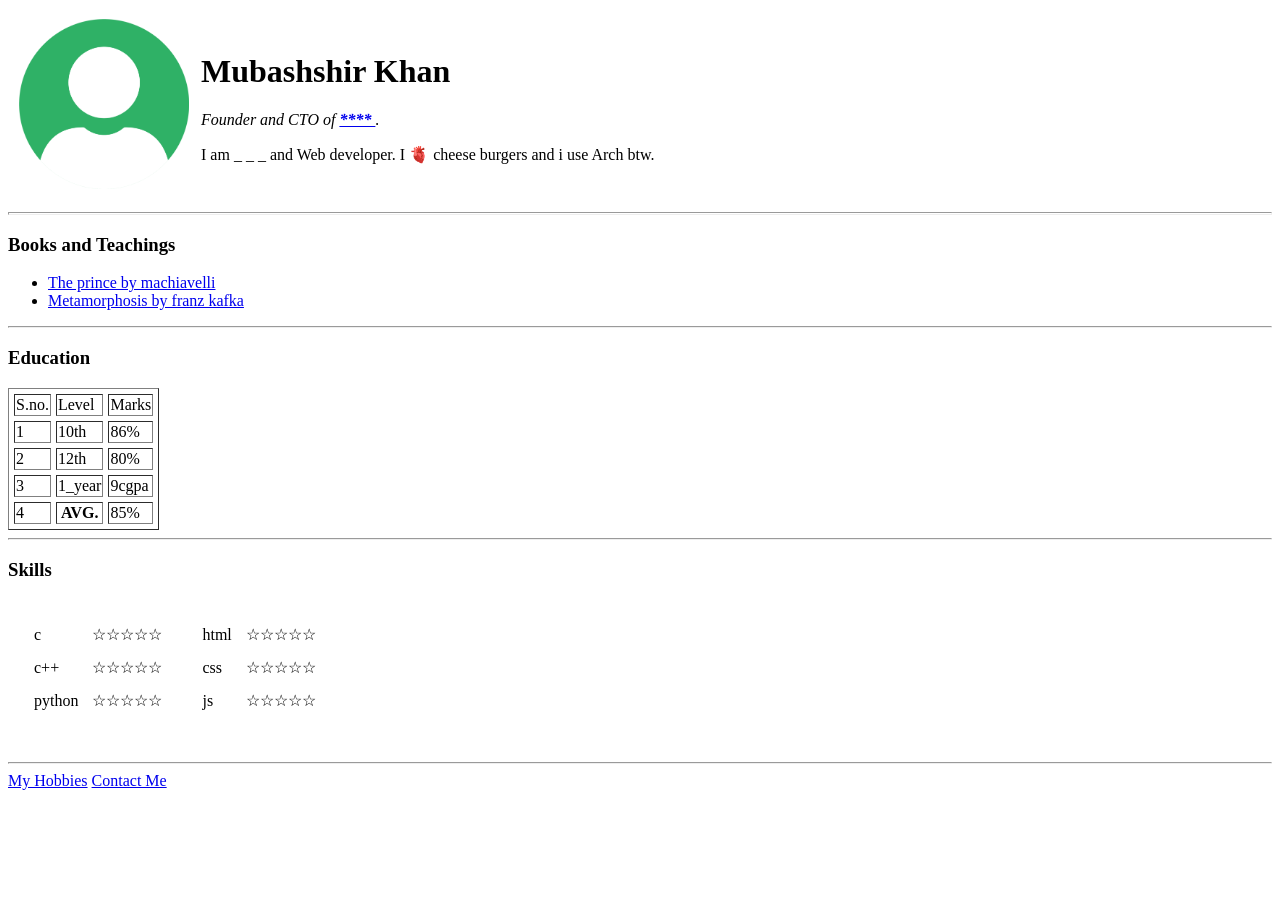
<file: cv/index.html>
<!DOCTYPE html>
<html lang="en-US">
<head>
        <title>🫀 Mubashshir_khan</title>
        <meta charset="utf-8">
        <meta name="viewport" content="width=device-width, initial-scale=1.0">
</head>
<body>
<table cellspacing="10">
        <tr>
                <td>
                        <img src=".images/mubashshir.png" alt="mubashshir.png" width="170">
                </td>
                <td>
                        <h1>Mubashshir Khan</h1>
                        <p><em>Founder and CTO of <strong><a href="https://www.google.com/"> **** </a></strong>.</em></p>
                        <p> I am _ _ _ and Web developer. I 🫀 cheese burgers and i use Arch btw.</p>
                </td>
        </tr>
</table>


<hr size="3">
<h3>Books and Teachings</h3>

<ul>
        <li><a href="https://dn790003.ca.archive.org/0/items/MachiavelliNiccoloThePrinceEN1513239P./Machiavelli%2C%20Niccolo%20-%20The%20Prince%20%28EN%2C%201513%2C%20239%20p.%29.pdf">The prince by machiavelli</a></li>
        <li><a href="https://en.wikipedia.org/wiki/The_Metamorphosis">Metamorphosis by franz kafka</a></li>
        
</ul>
<hr>
<h3>Education</h3>
<table cellspacing="5" border="1">
        <thead>
                <tr>
                        <td>
                                S.no.
                        </td>
                        <td>
                                Level
                        </td>
                        <td>
                                Marks
                        </td>
                </tr>
        </thead>
        <tbody>
                <tr>
                        <td>
                                1
                        </td>
                        <td>
                                10th
                        </td>
                        <td>
                                86%
                        </td>
                </tr>
                <tr>
                        <td>
                                2
                        </td>
                        <td>
                                12th
                        </td>
                        <td>
                                80%
                        </td>
                </tr>
                <tr>
                        <td>
                                3
                        </td>
                        <td>
                                1_year
                        </td>
                        <td>
                                9cgpa
                        </td>
                </tr>
        </tbody>
        <tfoot><tr>
                <td>4</td>
                <th>AVG.</th>
                <td>85%</td>
                </tr>
        </tfoot>
</table>
<hr>
<h3>Skills</h3>
<table cellspacing="12">
        <tr>
                <td>
                        <table cellspacing="12">
                                <tr>
                                        <td>
                                                c
                                        </td>
                                        <td>
                                                ☆☆☆☆☆
                                        </td>
                                </tr>
                                <tr>
                                        <td>
                                                c++
                                        </td>
                                        <td>
                                                ☆☆☆☆☆
                                        </td>
                                </tr>
                                <tr>
                                        <td>
                                                python
                                        </td>
                                        <td>
                                                ☆☆☆☆☆
                                        </td>
                                </tr>
                        </table>
                </td>
                <td>
                        <table cellspacing="12">
                                <tr>
                                                <td>
                                                        html
                                                </td>
                                                <td>
                                                        ☆☆☆☆☆
                                                </td>
                                </tr>
                                <tr>
                                                <td>
                                                        css
                                                </td>
                                                <td>
                                                        ☆☆☆☆☆
                                                </td>
                                </tr>
                                <tr>
                                                <td>
                                                        js
                                                </td>
                                                <td>
                                                        ☆☆☆☆☆
                                                </td>
                                </tr>
                        </table>
                </td>
        </tr>
</table>
<br>
<hr>
<a href="hobbies.html">My Hobbies</a>
<a href="contact.html">Contact Me</a>
</body>
</html>
</file>
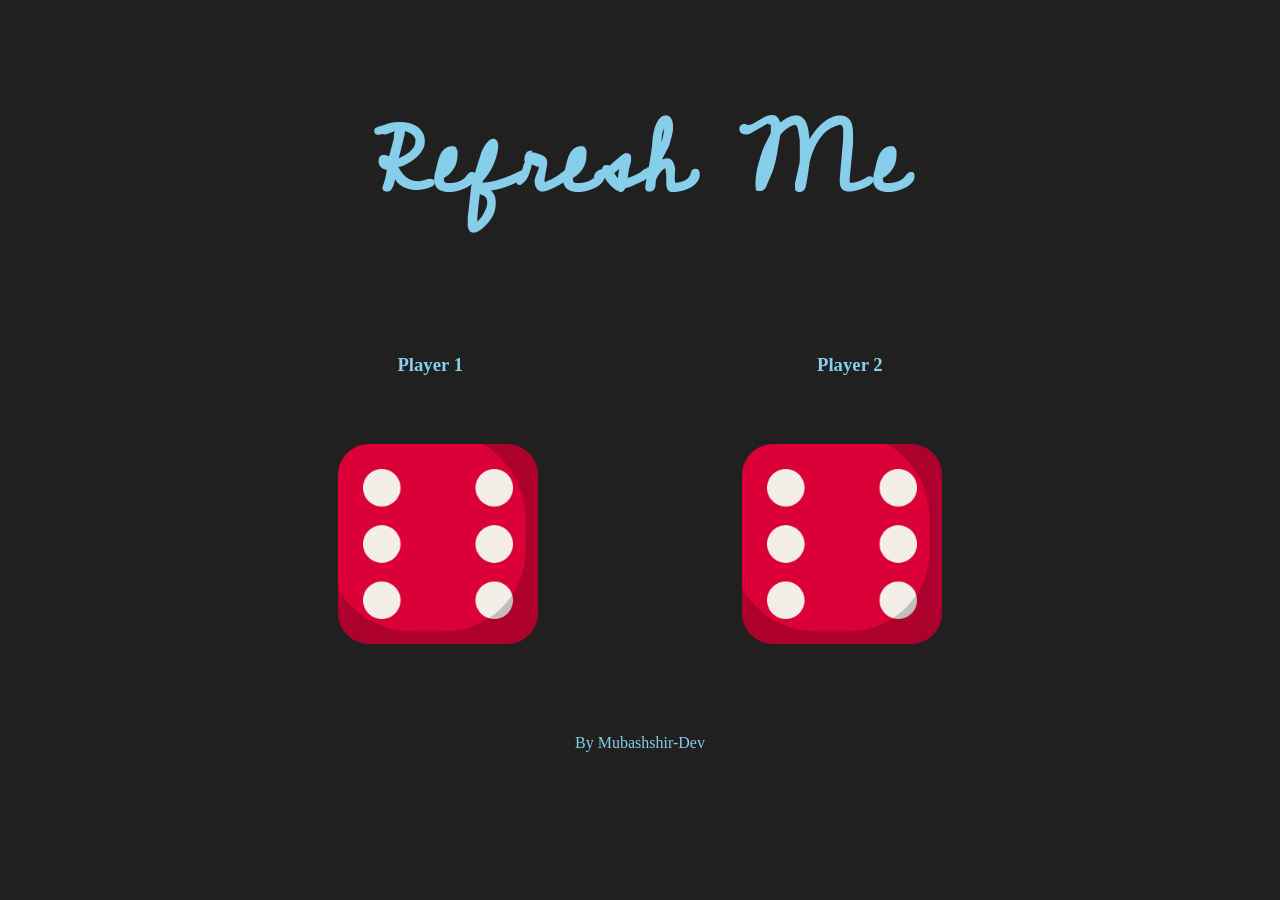
<file: dice-roll/index.htm>
<!DOCTYPE html>
<html lang="en">
<head>
    <meta charset="UTF-8">
    <meta name="viewport" content="width=device-width, initial-scale=1.0">
    <title>Dicee</title>
    <link rel="stylesheet" href="style.css"> 
    <link rel="preconnect" href="https://fonts.googleapis.com">
    <link rel="preconnect" href="https://fonts.gstatic.com" crossorigin>
    <link href="https://fonts.googleapis.com/css2?family=Cedarville+Cursive&family=Roboto+Slab:wght@100..900&display=swap" rel="stylesheet">
</head>
<body>
    <center>
    <h1 class="heading">Refresh Me</h1>
    </center>
    <div class="players">
    <center>
    <h3 class="p1">Player 1</h3>
    <h3>Player 2</h3>
    </center>
    </div>
    <center>
    <img class="dice1" src="image/6.png" alt="dice1">
    <img src="image/6.png" alt="dice2">
    </center>
    <footer>
    <center>
        <p>By Mubashshir-Dev</p>
    </center>
    </footer>
    <script src="script.js" ></script>
</body>
</html>
</file>
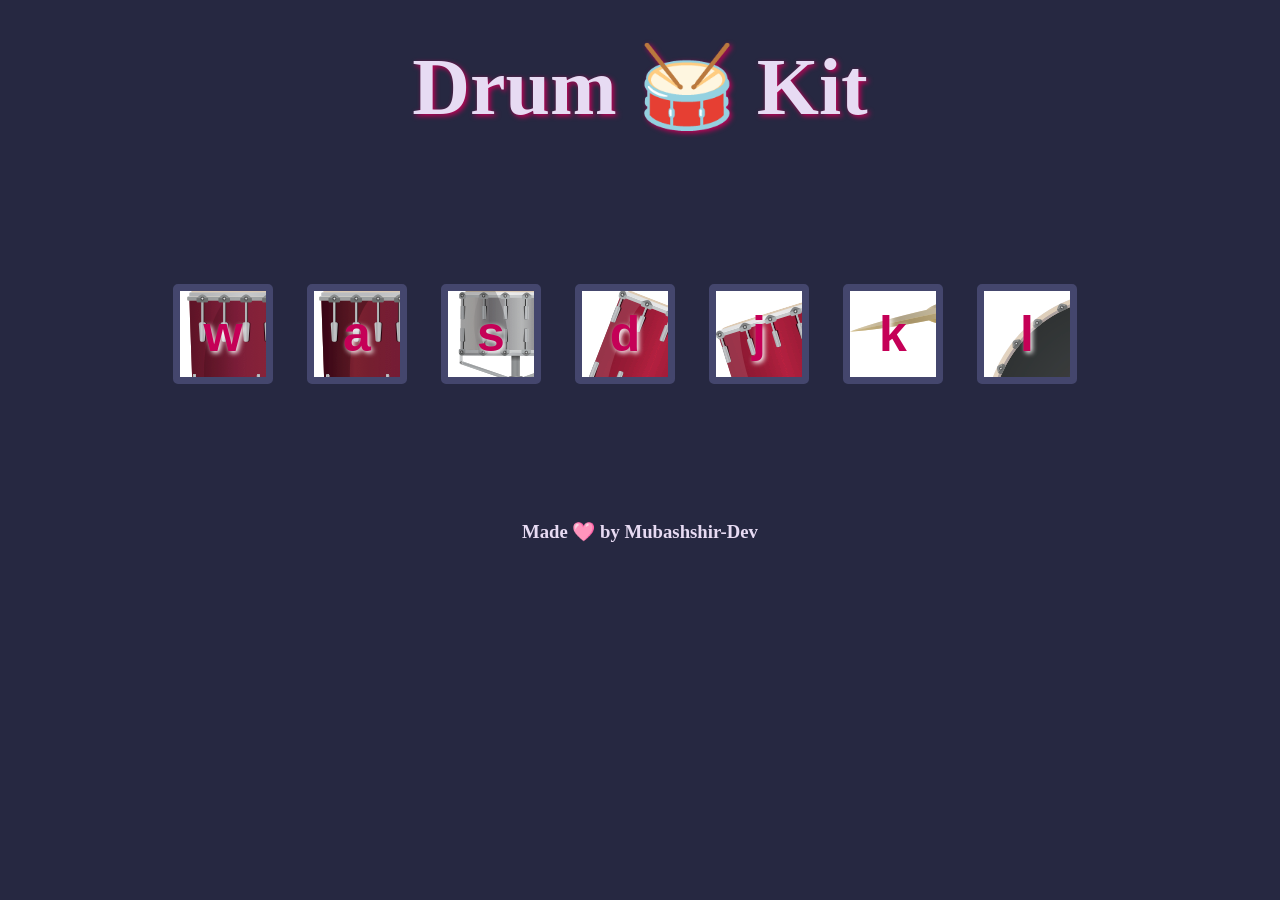
<file: drum/index.htm>
<!DOCTYPE html>
<html lang="en">
<head>
    <meta charset="UTF-8">
    <meta name="viewport" content="width=device-width, initial-scale=1.0">
    <title>Drum kit</title>
    <link rel="stylesheet" href="style.css">
</head>

<body>
<center><h1>Drum 🥁 Kit</h1></center> 
<center>

<button class="w button1 ">w</button>
<button class="a">a</button>
<button class="s">s</button>
<button class="d">d</button>
<button class="j">j</button>
<button class="k">k</button>
<button class="l">l</button>
</center>
<br>
<center>
<h3>Made 🩷 by Mubashshir-Dev</h3>
</center>
<script src="script.js"></script>
</body>
</html>
</file>
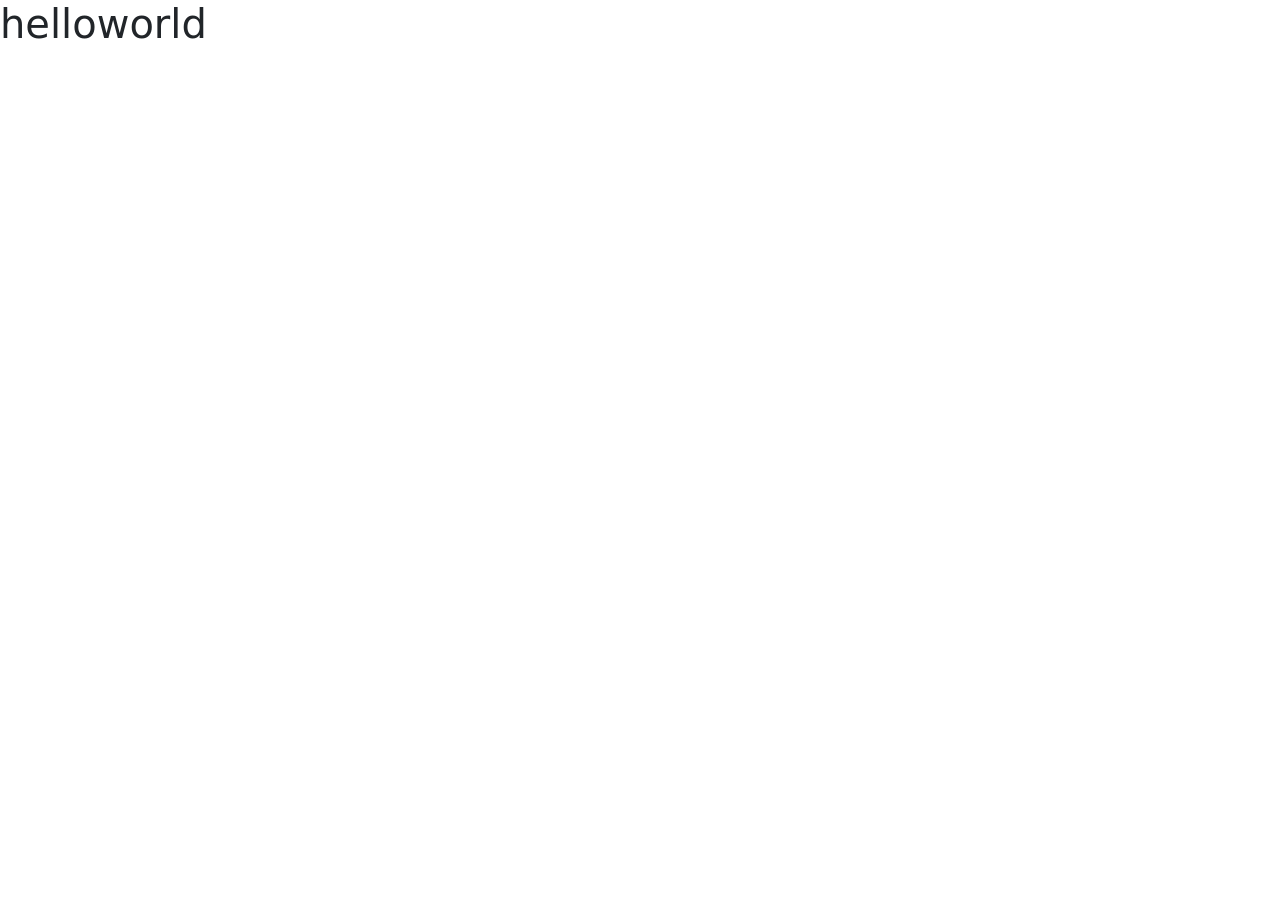
<file: bootstrap/bootstrap-installation/index.html>
<!DOCTYPE html>
<html lang="en">
<head>
    <meta charset="UTF-8">
    <meta name="viewport" content="width=device-width, initial-scale=1.0">
    <link href="https://cdn.jsdelivr.net/npm/bootstrap@5.3.8/dist/css/bootstrap.min.css" rel="stylesheet" integrity="sha384-sRIl4kxILFvY47J16cr9ZwB07vP4J8+LH7qKQnuqkuIAvNWLzeN8tE5YBujZqJLB" crossorigin="anonymous">
    <title>Document</title>
</head>
<body>
    <h1>helloworld</h1>
</body>
</html>
</file>
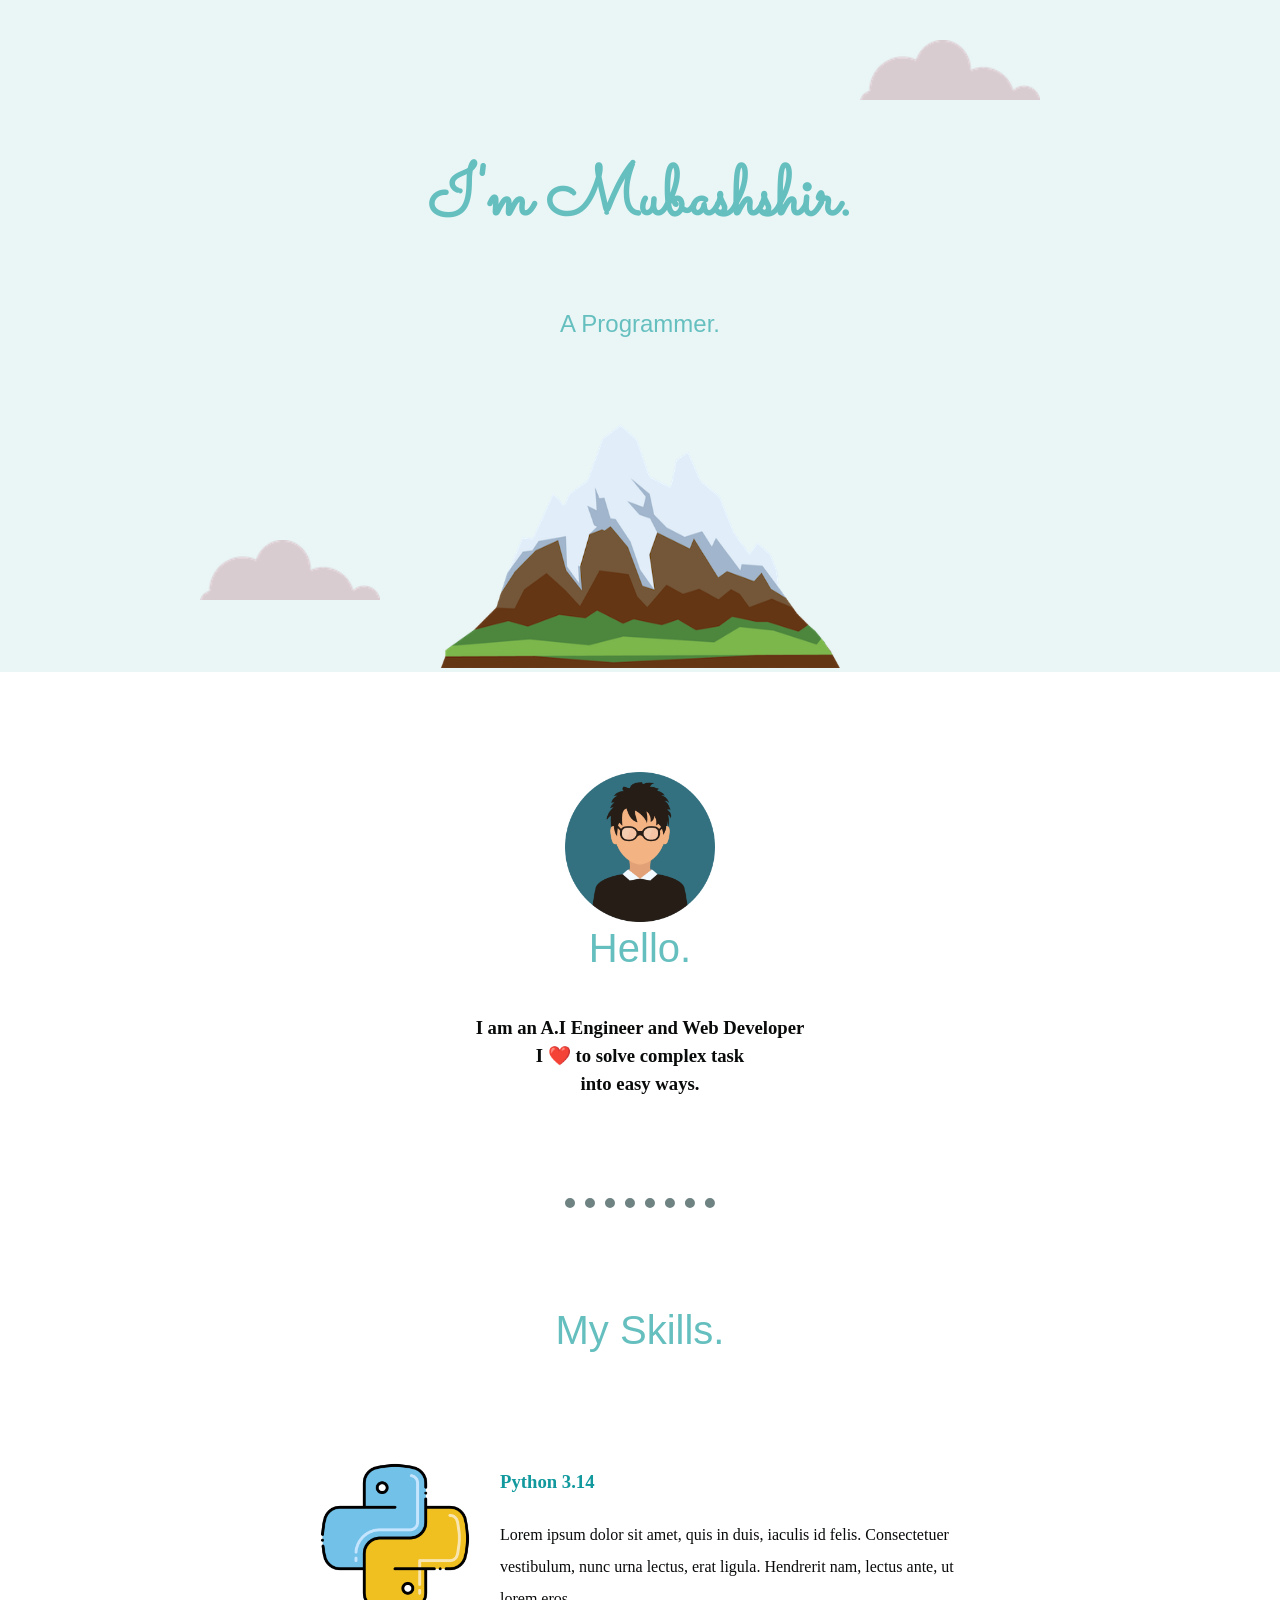
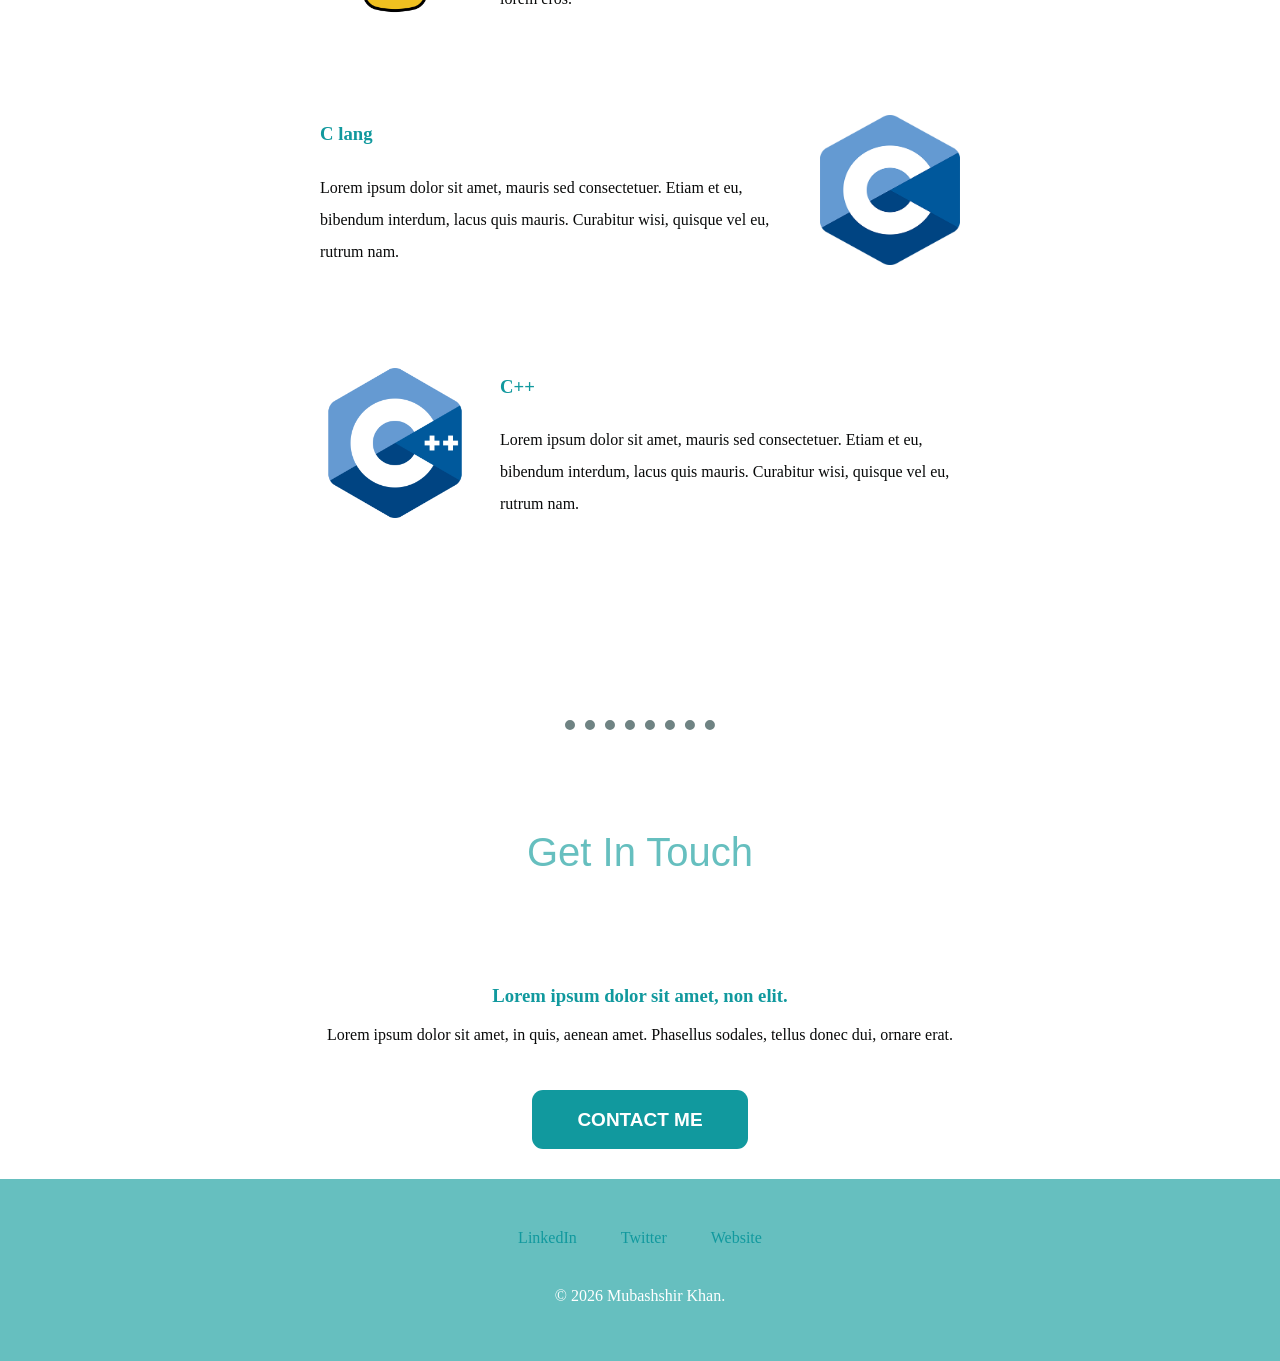
<file: css/css-my-site/index.html>
<!DOCTYPE html> 
<html lang="en-US">
    <head>
        <meta charset="utf-8">
        <meta name="viewport" content="width=device-width, initial-scale=1.0">
        <title>Mubashshir Khan</title>
        <link rel="stylesheet" type="text/css" href="css/styles.css">
        <link rel="icon" href="icons/favicon.ico">
        <link rel="preconnect" href="https://fonts.googleapis.com">
        <link rel="preconnect" href="https://fonts.gstatic.com" crossorigin>
        <link href="https://fonts.googleapis.com/css2?family=Sacramento&display=swap" rel="stylesheet">
    </head>
    <body>
    <div class="top-container">
        <img class="top-cloud" src="images/cloud.png" alt="cloud">
        <h1 class="me">I'm Mubashshir.</h1>
        <h2>  A Programmer.</h2>
        <img class="mount" src="images/mountain.png" alt="mountain">
        <img class="bottom-cloud" src="images/cloud.png" alt="cloud">
    </div>
    <div class="middle-container">
  <div class="profile">
    <img class="pfp" src="images/user.png" alt="user">
    <h2 class="txt">Hello.</h2>
    <h3 id="myself">I am an A.I Engineer and Web Developer<br>I <span> ❤️ </span> to solve complex task<br> into easy ways.</h3>
  </div>
  <hr noshade="">
  <div class="skills">
    <h2 class="txt">My Skills.</h2>
    <div class="skill-row">
      <img class="py" src="images/python.png" alt="">
      <h3>Python 3.14</h3>
      <p>Lorem ipsum dolor sit amet, quis in duis, iaculis id felis. Consectetuer vestibulum, nunc urna lectus, erat ligula. Hendrerit nam, lectus ante, ut lorem eros.</p>
    </div>
    <div class="skill-row">
      <img class="c" src="images/c.png" alt="">
      <h3>C lang</h3>
      <p>Lorem ipsum dolor sit amet, mauris sed consectetuer. Etiam et eu, bibendum interdum, lacus quis mauris. Curabitur wisi, quisque vel eu, rutrum nam.</p>
    </div>
    <div class="skill-row">
      <img class="cpp" src="images/cpp.png" alt="">
      <h3>C++</h3>
      <p>Lorem ipsum dolor sit amet, mauris sed consectetuer. Etiam et eu, bibendum interdum, lacus quis mauris. Curabitur wisi, quisque vel eu, rutrum nam.</p>
    </div>
  </div>
  <hr noshade="" class="fix">
  <div class="contact-me">
    <h2 class="txt last" >Get In Touch</h2>
    <h3>Lorem ipsum dolor sit amet, non elit.</h3>
    <p>Lorem ipsum dolor sit amet, in quis, aenean amet. Phasellus sodales, tellus donec dui, ornare erat.</p>
    <a class="btn" href="mailto:mubashshir.tech@gmail.com">CONTACT ME</a>
  </div>
</div>


<div class="bottom-container">
  <a class="footer-link" href="https://www.linkedin.com/in/mohd-mubashshir-khan/">LinkedIn</a>
  <a class="footer-link" href="https://github.com/Mubashshir-Dev">Twitter</a>
  <a class="footer-link" href="https://linktr.ee/mohd_mubashshir_khan">Website</a>
  <p class="copyright">© 2026 Mubashshir Khan.</p>
</div>

    </body>
</html>
</file>
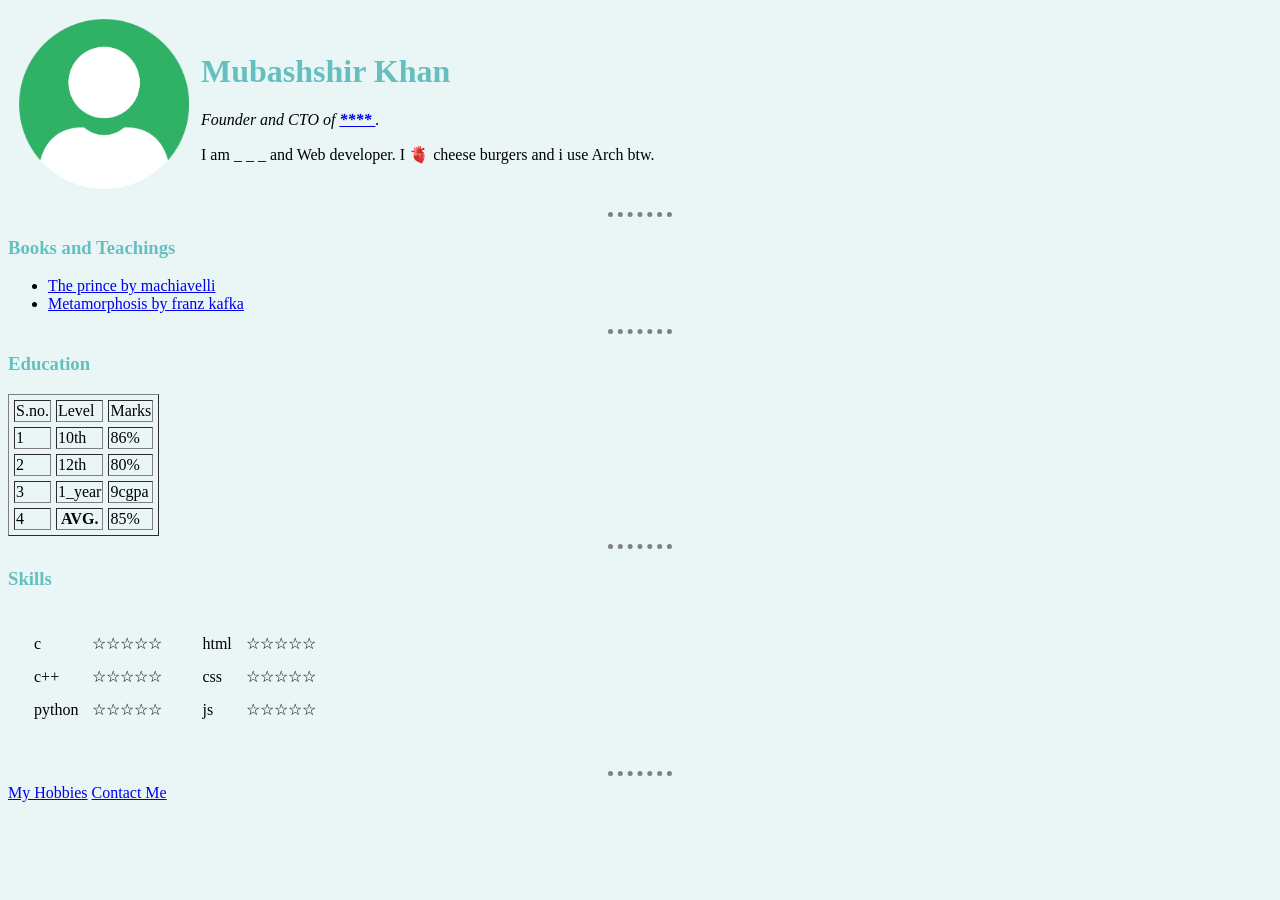
<file: css/html-personal-site/index.html>
<!DOCTYPE html>
<html lang="en-US">
<head>
        <title>🫀 Mubashshir_khan</title>
        <meta charset="utf-8">
        <meta name="viewport" content="width=device-width, initial-scale=1.0">
        <link rel="stylesheet" href="css/styles.css">
        <link rel="icon" href="icons/favicon.ico">

</head>
<body>
<table cellspacing="10">
        <tr>
                <td>
                        <img src=".images/mubashshir.png" alt="mubashshir.png" width="170">
                </td>
                <td>
                        <h1>Mubashshir Khan</h1>
                        <p><em>Founder and CTO of <strong><a href="https://www.google.com/"> **** </a></strong>.</em></p>
                        <p> I am _ _ _ and Web developer. I 🫀 cheese burgers and i use Arch btw.</p>
                </td>
        </tr>
</table>


<hr size="3">
<h3>Books and Teachings</h3>

<ul>
        <li><a href="https://dn790003.ca.archive.org/0/items/MachiavelliNiccoloThePrinceEN1513239P./Machiavelli%2C%20Niccolo%20-%20The%20Prince%20%28EN%2C%201513%2C%20239%20p.%29.pdf">The prince by machiavelli</a></li>
        <li><a href="https://en.wikipedia.org/wiki/The_Metamorphosis">Metamorphosis by franz kafka</a></li>
        
</ul>
<hr>
<h3>Education</h3>
<table cellspacing="5" border="1">
        <thead>
                <tr>
                        <td>
                                S.no.
                        </td>
                        <td>
                                Level
                        </td>
                        <td>
                                Marks
                        </td>
                </tr>
        </thead>
        <tbody>
                <tr>
                        <td>
                                1
                        </td>
                        <td>
                                10th
                        </td>
                        <td>
                                86%
                        </td>
                </tr>
                <tr>
                        <td>
                                2
                        </td>
                        <td>
                                12th
                        </td>
                        <td>
                                80%
                        </td>
                </tr>
                <tr>
                        <td>
                                3
                        </td>
                        <td>
                                1_year
                        </td>
                        <td>
                                9cgpa
                        </td>
                </tr>
        </tbody>
        <tfoot><tr>
                <td>4</td>
                <th>AVG.</th>
                <td>85%</td>
                </tr>
        </tfoot>
</table>
<hr>
<h3>Skills</h3>
<table cellspacing="12">
        <tr>
                <td>
                        <table cellspacing="12">
                                <tr>
                                        <td>
                                                c
                                        </td>
                                        <td>
                                                ☆☆☆☆☆
                                        </td>
                                </tr>
                                <tr>
                                        <td>
                                                c++
                                        </td>
                                        <td>
                                                ☆☆☆☆☆
                                        </td>
                                </tr>
                                <tr>
                                        <td>
                                                python
                                        </td>
                                        <td>
                                                ☆☆☆☆☆
                                        </td>
                                </tr>
                        </table>
                </td>
                <td>
                        <table cellspacing="12">
                                <tr>
                                                <td>
                                                        html
                                                </td>
                                                <td>
                                                        ☆☆☆☆☆
                                                </td>
                                </tr>
                                <tr>
                                                <td>
                                                        css
                                                </td>
                                                <td>
                                                        ☆☆☆☆☆
                                                </td>
                                </tr>
                                <tr>
                                                <td>
                                                        js
                                                </td>
                                                <td>
                                                        ☆☆☆☆☆
                                                </td>
                                </tr>
                        </table>
                </td>
        </tr>
</table>
<br>
<hr>
<a href="hobbies.html">My Hobbies</a>
<a href="contact.html">Contact Me</a>
</body>
</html>
</file>
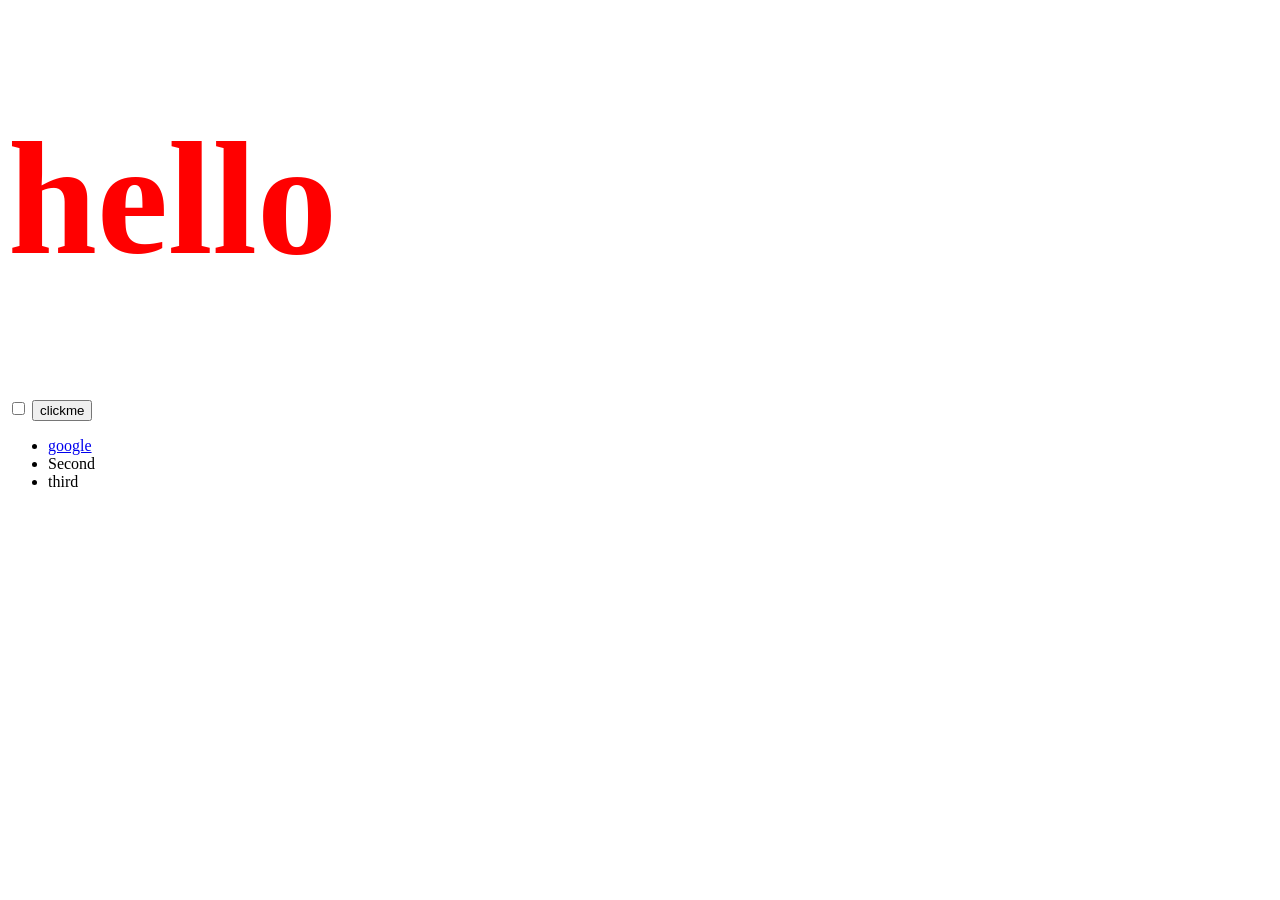
<file: DOM/3rd/index.html>
<!DOCTYPE html>
<html lang="en-US">
<head>
    <meta charset="UTF-8">
    <meta name="viewport" content="width=device-width, initial-scale=1.0">
    <title>Dom</title>
    <link rel="stylesheet" href="style.css">
</head>
<body>
    <h1>hello</h1>
    <input type="checkbox">
    <button>clickme</button>
    <ul>
        <li><a href="www.google.com">google</a></li>
        <li>Second</li>
        <li>third</li>

    </ul>
    <script src="script.js" charset="utf-8"></script>
</body>
</html>
</file>
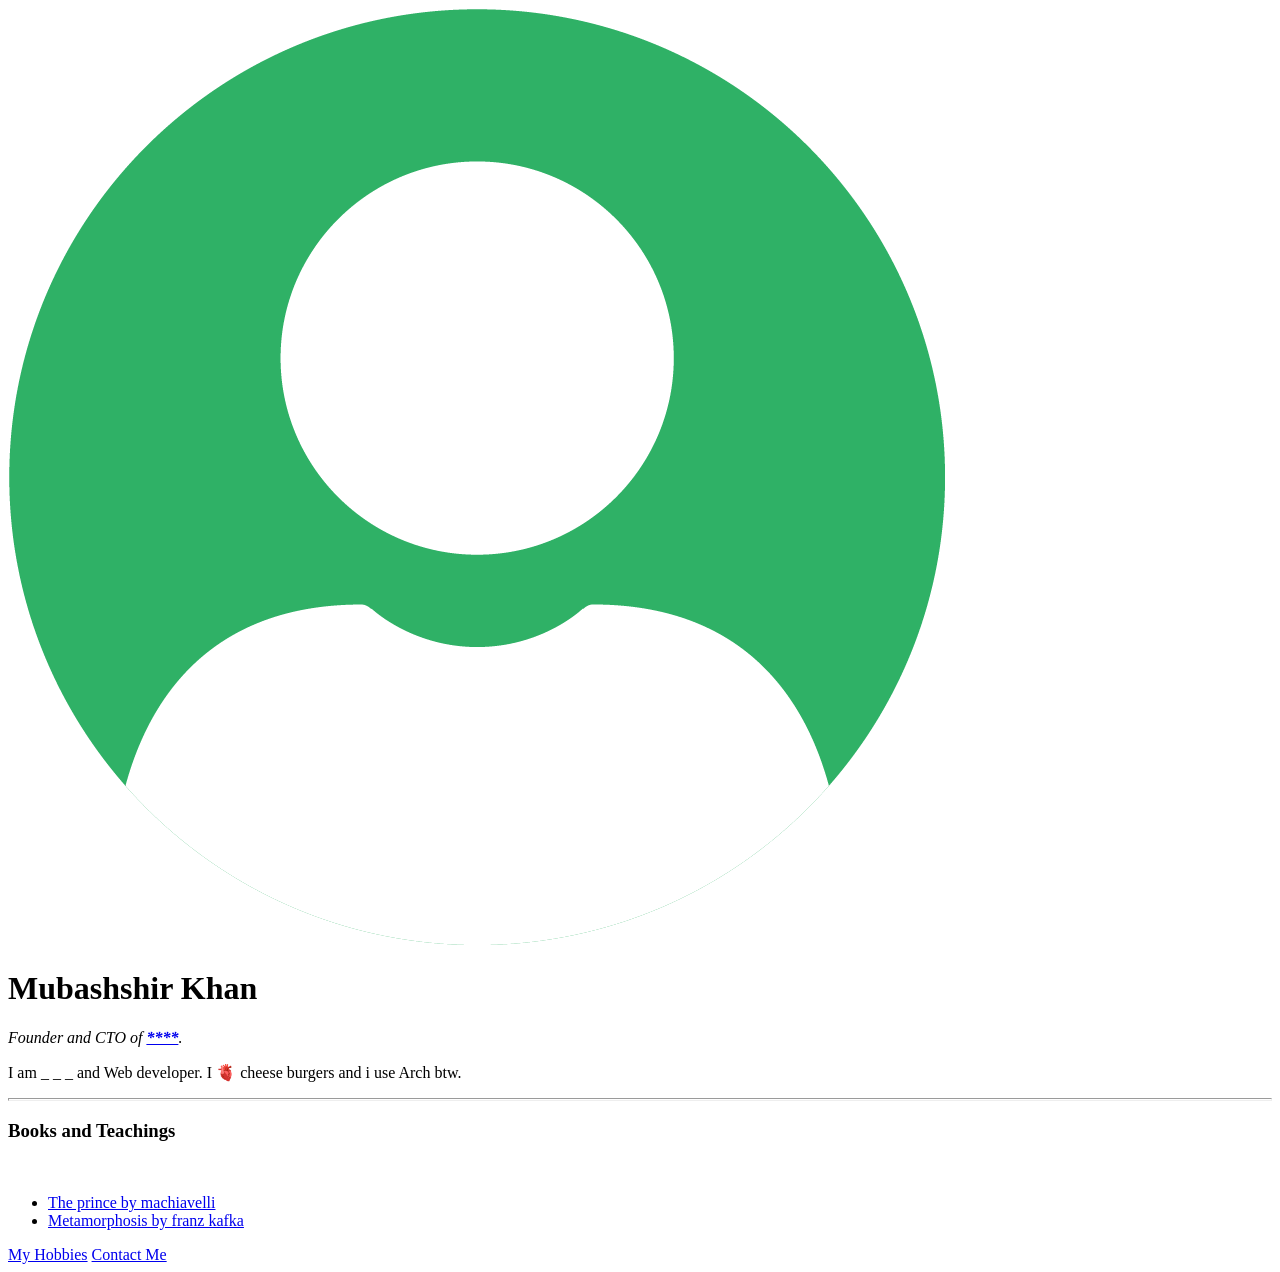
<file: html/html-personal-site/index.html>
<!DOCTYPE html>
<html lang="en-US">
<head>
        <title>🫀 Mubashshir_khan</title>
        <meta charset="utf-8">
        <meta name="viewport" content="width=device-width, initial-scale=1.0">
</head>
<body>
<img src=".images/mubashshir.png" alt="mubashshir.png">
<h1>Mubashshir Khan</h1>
<p><em>Founder and CTO of <strong><a href="https://www.google.com/">****</a></strong>.</em></p>
<p> I am _ _ _ and Web developer. I 🫀 cheese burgers and i use Arch btw.</p>
<hr size="3">
<h3>Books and Teachings</h3>
<br>
<ul>
        <li><a href="https://dn790003.ca.archive.org/0/items/MachiavelliNiccoloThePrinceEN1513239P./Machiavelli%2C%20Niccolo%20-%20The%20Prince%20%28EN%2C%201513%2C%20239%20p.%29.pdf">The prince by machiavelli</a></li>
        <li><a href="https://en.wikipedia.org/wiki/The_Metamorphosis">Metamorphosis by franz kafka</a></li>
        
</ul>
<a href="hobbies.html">My Hobbies</a>
<a href="contact.html">Contact Me</a>
</body>
</html>
</file>
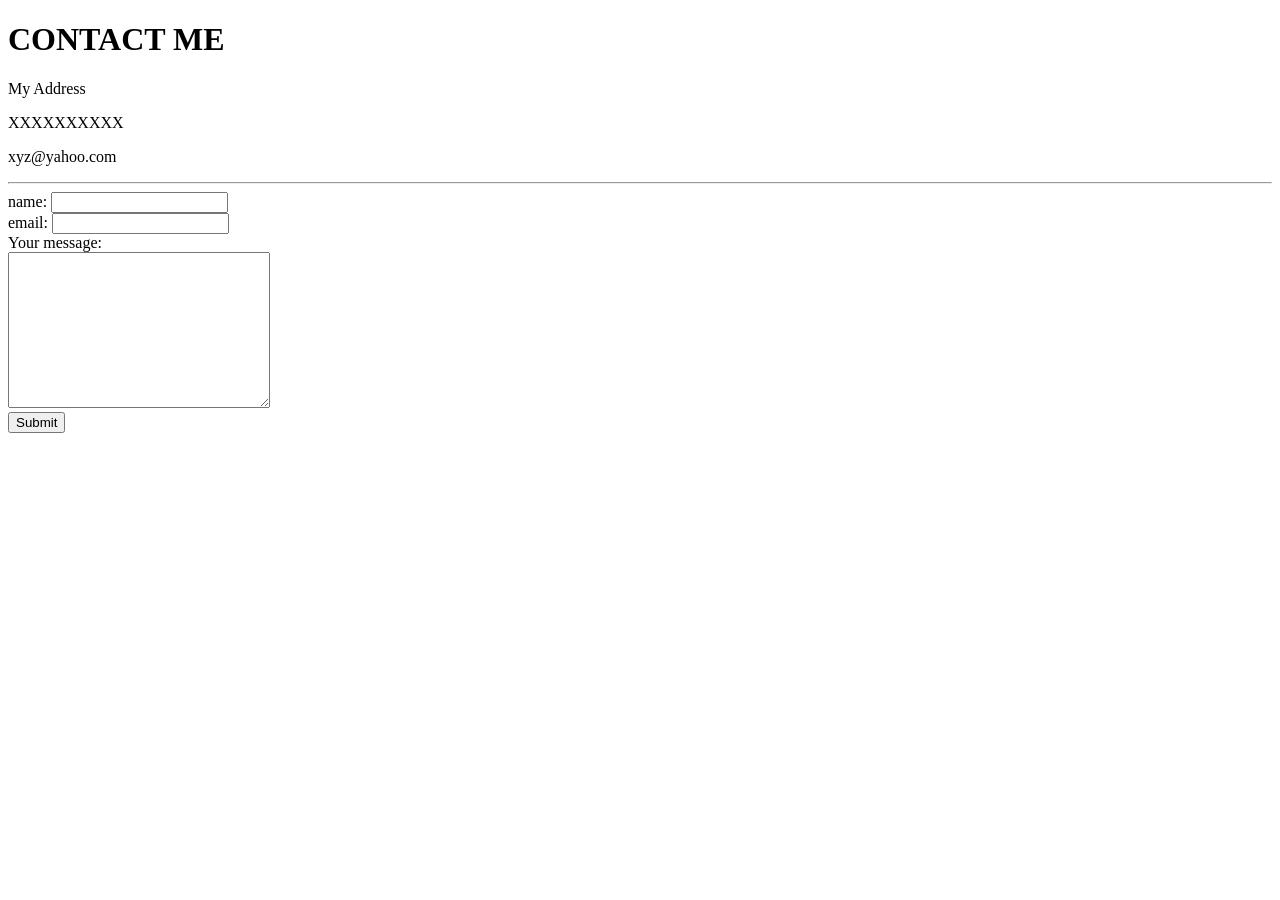
<file: cv/contact.html>
<!DOCTYPE html>
<html lang="en">
<head>
    <meta charset="UTF-8">
    <meta name="viewport" content="width=device-width, initial-scale=1.0">
    <title>Document</title>
</head>
<body>
    <h1>CONTACT ME</h1>
    <P>My Address</P>
    <p>XXXXXXXXXX</p>
    <P>xyz@yahoo.com</P>
    <hr>
    <form action="mailto:mk@gmail.com" method="post" enctype="text/plain">
        <label>name:</label>
        <input type="text" name="name"><br>
        <label>email:</label>
        <input type="email" name="email"><br>
        <label>Your message:</label>
        <br>
        <textarea name="message" rows="10" cols="30"></textarea><br>
        <input type="submit">
    </form>
</body>
</html>
</file>
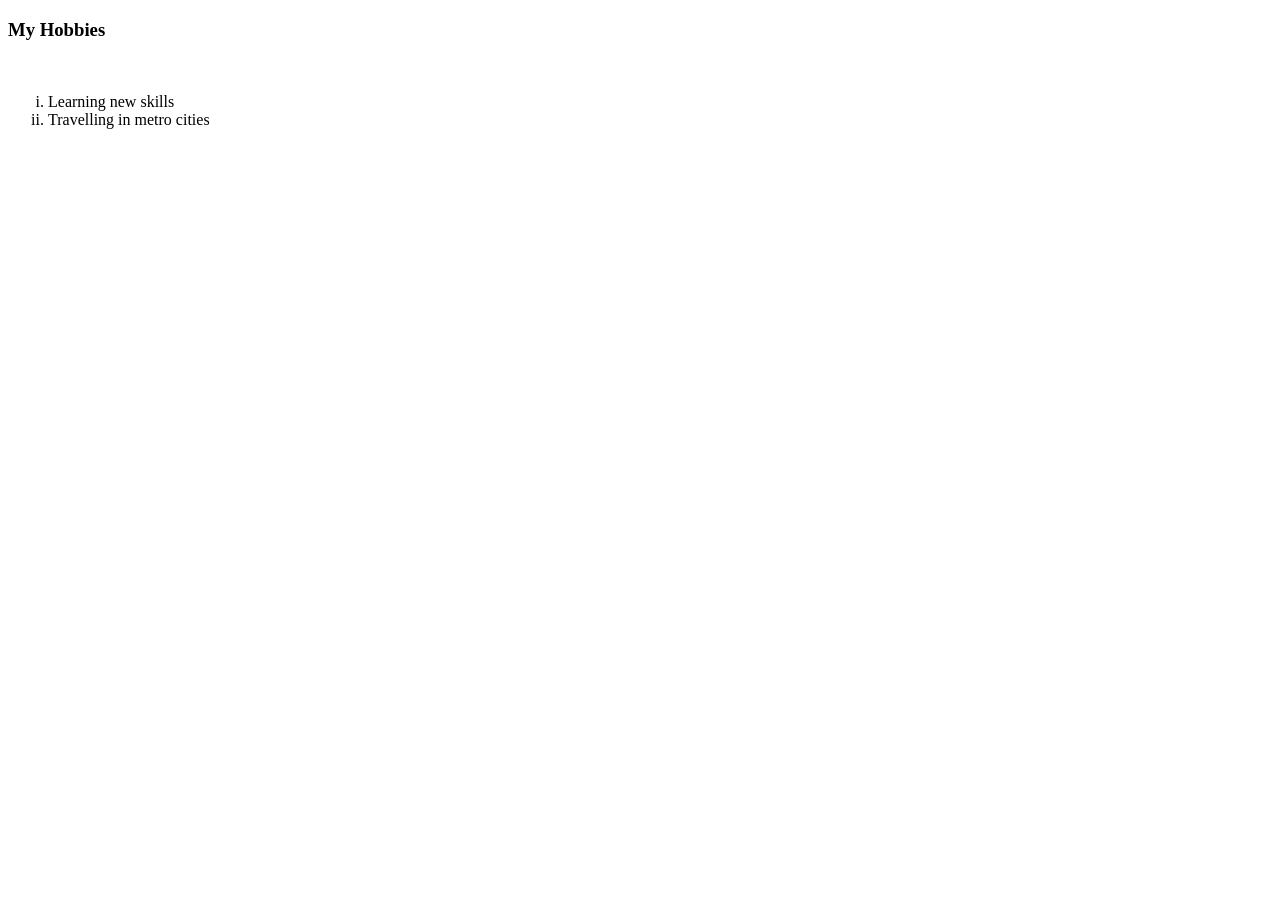
<file: cv/hobbies.html>
<!DOCTYPE html>
<html lang="en">
<head>
    <meta charset="UTF-8">
    <meta name="viewport" content="width=device-width, initial-scale=1.0">
    <title>My Hobbies</title>
</head>
<body>
    <h3>My Hobbies</h3>
<br>
<ol type="i">
        <li>Learning new skills</li>
        <li>Travelling in metro cities</li>
</ol>
    
</body>
</html>
</file>
<file: dice-roll/style.css>
body{
    background-color: rgb(32, 32, 32);
    color:skyblue;
}

footer{
    background-color: rgb(32, 32, 32);
    height: 70px;
    padding-top: 70px;
}

h3{
    display: inline;
}

img{
    width:200px ;
    height:200px ;
}

.dice1{
    margin-right:200px ; 
}

.heading{
    font-family: "Cedarville Cursive", cursive;
    font-size: 100px;
    font-weight: bold;
}

.players{
    height: 60px;
    margin-bottom: 30px;
    padding-top:30px ;
    width: auto;
}

.p1{
    margin-right: 350px;
}
</file>
<file: drum/style.css>
body{
    background-color: #262841;
    color:#e7dbf3;
}

button{
    height: 100px;
    width: 100px;
    background-color: white;
    display: inline-block;
    margin-right: 30px;
    border-radius: 5px;
    border: 7px solid #44466d;
    margin-bottom: 100px;
    font-size: 50px;
    font-weight: bold;
    color: #c50057;
    text-shadow: 2px 2px 5px #ffffff
}

h1{
    font-size: 80px;
    font-weight: bold;
    margin-top: 40px;
    margin-bottom: 150px;
    text-shadow: 2px 2px 5px #c50057;
}



.w{
    background-image: url("image/tom3.png");
}

.a{
    background-image: url("image/tom4.png");
}

.s{
    background-image: url("image/snare.png");
}
.d{
    background-image: url("image/tom1.png");
}
.j{
    background-image: url("image/tom2.png");
}
.k{
    background-image: url("image/crash.png");
}
.l{
    background-image: url("image/kick.png");
}

.pressed{
    box-shadow: 0 3px 4px 0 #DBEDF3;
    opacity: 0.5;
}
</file>
<file: css/css-my-site/css/styles.css>
.sacramento-regular {

  font-family: "Sacramento", cursive;
  font-weight: 400;
  font-style: normal;
}
body{
    color:#090a0a;
    margin:0px;
    text-align: center;
    font-family: Merriweather,serif;
}
.top-container{
    background-color: #EAF6f6;
}


img{
    width:125px;
    height:100px;
}
h1{
    padding: 150px;
    color:#66bfbf;
    margin-left:auto ;
    margin-right: auto;
    margin-bottom: 0;
    margin-top: 50px;
    height: 10px;
    font-family: 'Sacramento',cursive;
    font-size: 70px;

}



.top-cloud{
    padding: 40px;
    position: absolute;
    right:200px;
    width:180px;
    height:60px;
}


h2{ color:#66bfbf;
    font-family: sans-serif;
    display: block;
    margin-left: auto;
    margin-right: auto;
    margin-top: 0px;
    font-weight: normal;
    padding-bottom: 10px;
}
h3{
    color:#11999E
}

.bottom-cloud{
    position: absolute;
    left:200px;
    bottom: 300px;
    width:180px;
    height:60px;
}

.mount{
    height: 300px;
    width: 400px;
}


.pfp{
    height: 150px;
    width: 150px;
}

.py{
    height: 150px;
    width: 150px;
    float: left;
    margin-right:30px ;
}


.c{
    height: 150px;
    width: 140px;
    float: right;
    margin-left:30px ;
    
}

.cpp{
    height: 150px;
    width: 150px;
    float: left;
    margin-right:30px ;
    
}

.skill-row{
    width: 50%;
    margin: 100px auto 100px auto;
    text-align: left;
    line-height: 2;
}
.middle-container{
    width:100px 0;
}



hr {
  border: none;
  border-top: 10px dotted #6f8383;
  height: 0;
  width:150px ;
  background-color: #ffffff;
  margin-top: 100px;
  margin-bottom: 100px;
} 

.profile{
    margin-top: 100px;;
}
.txt{
    font-size:40px;
}

.fix{
    margin-top: 200px;
}

#myself{
    color:#090a0a;
    font-family: serif;
    line-height: 1.5;

}

.last{
    margin-bottom: 100px;
}
.btn
{margin: 30px auto;
background:    #11999e;
border-radius: 11px;
padding:       20px 45px;
color:         #ffffff;
display:       inline-block;
font:          normal bold 19px/1 "Open Sans", sans-serif;
text-align:    center;
text-decoration: none;}

.bottom-container{
    background-color: #66bfbf;
    padding: 50px 0 20px;
}

a{
    color : #11999E;
    margin: 10px 20px;
    text-decoration: none;
}

.me{
    margin-top: 0px;
}

.btn:hover{
    background-color: aqua;
    color:#090a0a;
}

a:hover{
    color: aqua;
}

.copyright{
    color:#ffffff;
    margin-top:20px;
    padding: 20px 0px;
}
</file>
<file: css/html-personal-site/css/styles.css>
h1{
    color:#66bfbf;
}
h2{
    color:#66bfbf;
}
h3{
    color:#66bfbf;
}
body{
        background-color: #EAF6F6;
    }

hr{     border-style: none;
        border-top-style: dotted;
        border-color: grey;
        border-width: 5px;
        width:5%;
    }
</file>
<file: DOM/3rd/style.css>
.huge{
	font-size:10rem;
	font-weight: bold;
	color:red;
}
</file>
